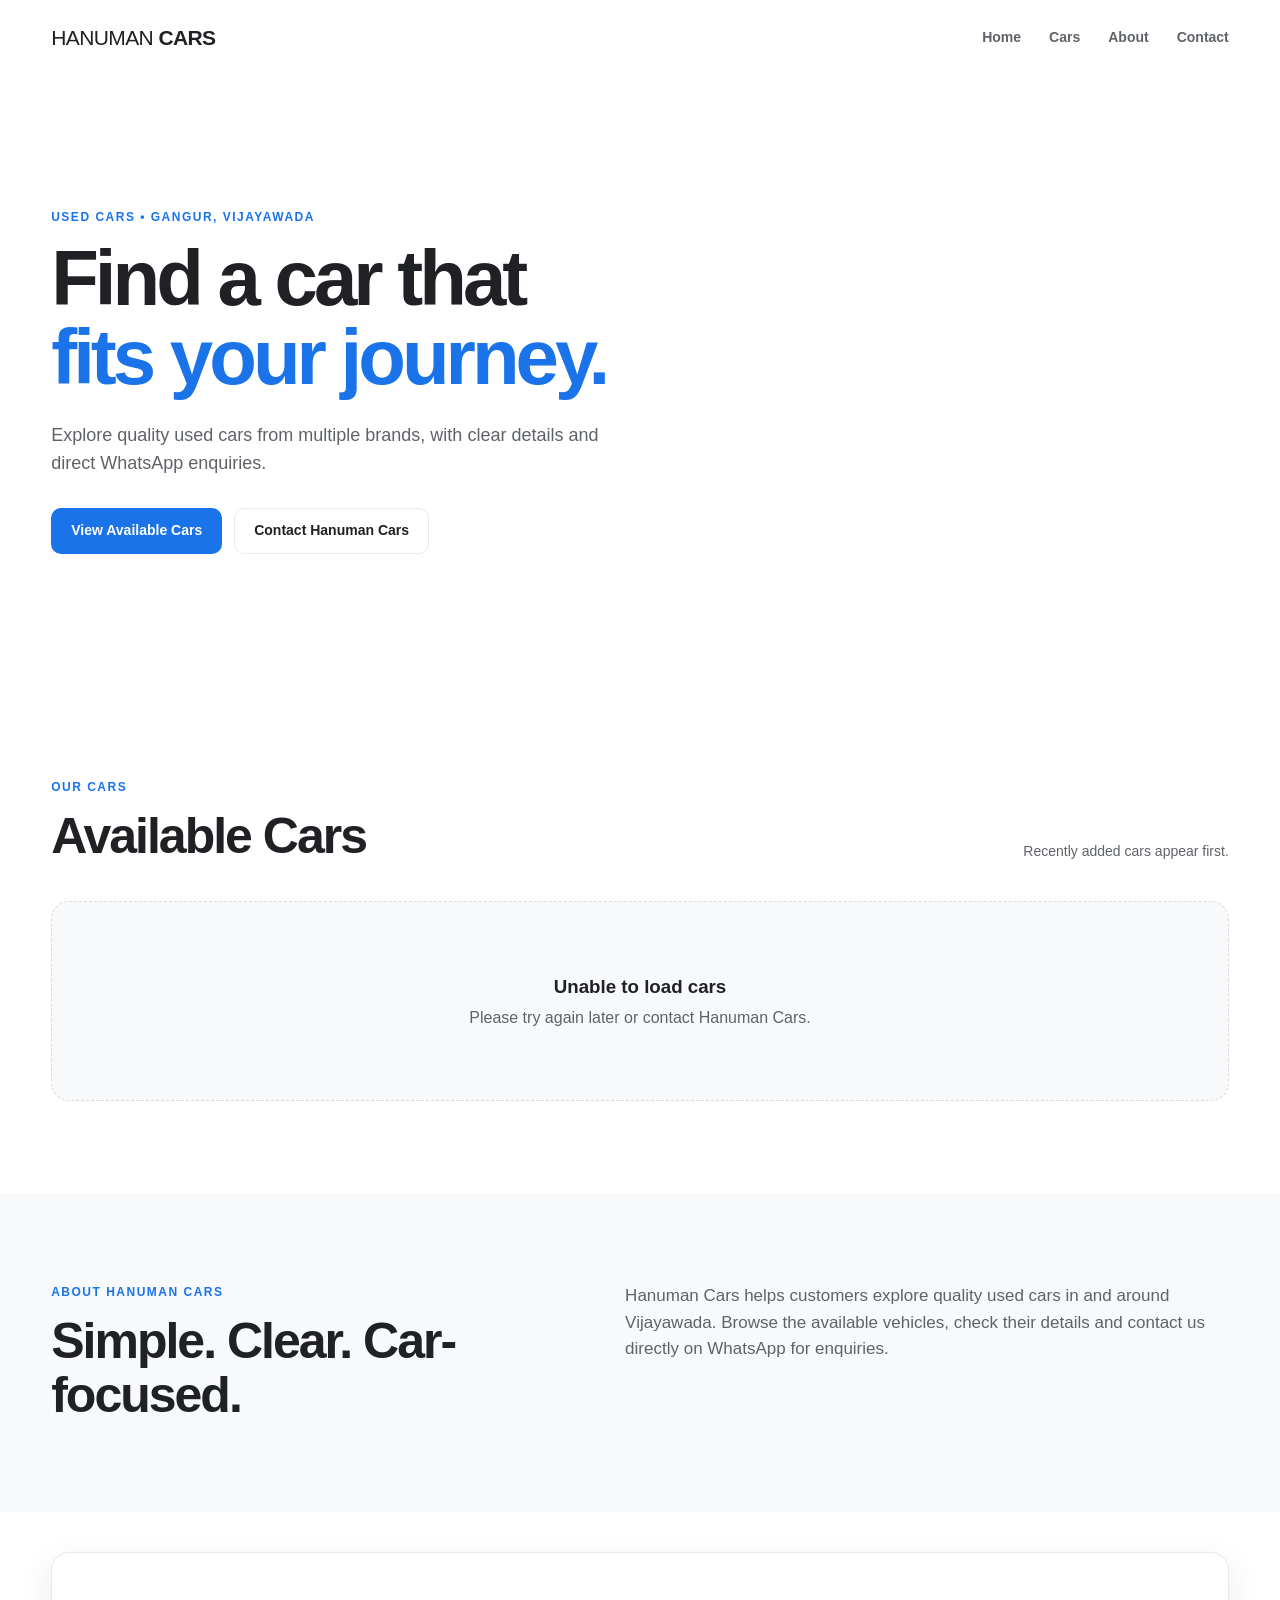
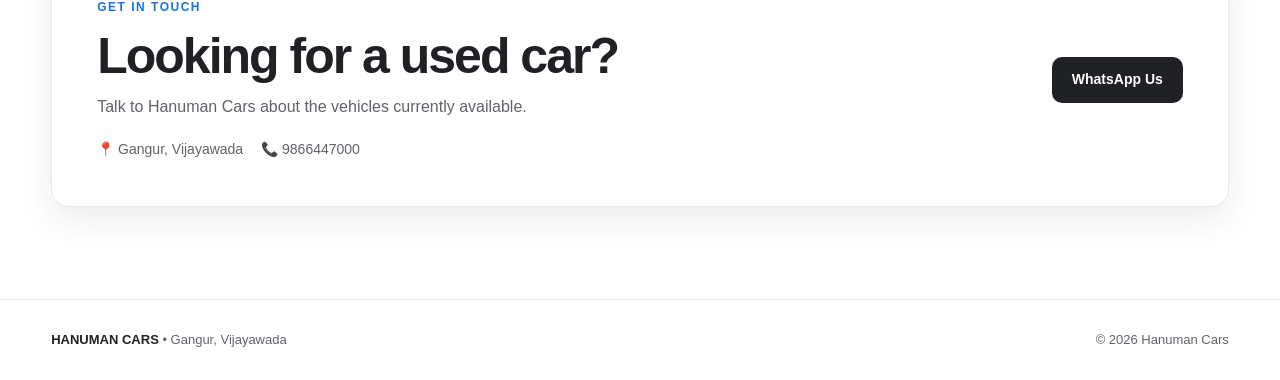
<file: index.html>
<!DOCTYPE html>
<html lang="en">

<head>

    <meta charset="UTF-8">

    <meta
        name="viewport"
        content="width=device-width, initial-scale=1.0"
    >

    <meta
        name="description"
        content="Hanuman Cars - Quality used cars in Gangur, Vijayawada."
    >

    <meta
        name="robots"
        content="index, follow"
    >

    <title>Hanuman Cars | Used Cars in Vijayawada</title>


    <!-- ==========================================
         MAIN WEBSITE CSS
         ========================================== -->

    <link
        rel="stylesheet"
        href="style.css"
    >

</head>


<body>


    <!-- ==========================================
         HEADER
         ========================================== -->

    <header class="site-header">


        <!-- Brand -->

        <a
            class="brand"
            href="index.html"
            aria-label="Hanuman Cars home"
        >

            <span class="brand-main">
                HANUMAN
            </span>

            <span class="brand-sub">
                CARS
            </span>

        </a>


        <!-- Mobile Menu -->

        <button
            class="menu-toggle"
            id="menuToggle"
            aria-label="Open menu"
            aria-expanded="false"
            type="button"
        >
            ☰
        </button>


        <!-- Navigation -->

        <nav
            class="nav"
            id="siteNav"
        >

            <a href="#home">
                Home
            </a>

            <a href="#cars">
                Cars
            </a>

            <a href="#about">
                About
            </a>

            <a href="#contact">
                Contact
            </a>

        </nav>

    </header>



    <!-- ==========================================
         MAIN CONTENT
         ========================================== -->

    <main>


        <!-- ======================================
             HERO SECTION
             ====================================== -->

        <section
            class="hero"
            id="home"
        >

            <div class="hero-overlay"></div>


            <div class="hero-inner container">

                <div class="hero-copy">


                    <p class="eyebrow">
                        USED CARS • GANGUR, VIJAYAWADA
                    </p>


                    <h1>

                        Find a car that

                        <br>

                        <span>
                            fits your journey.
                        </span>

                    </h1>


                    <p class="hero-text">

                        Explore quality used cars from multiple brands,
                        with clear details and direct WhatsApp enquiries.

                    </p>


                    <div class="hero-actions">


                        <a
                            class="btn btn-primary"
                            href="#cars"
                        >
                            View Available Cars
                        </a>


                        <a
                            class="btn btn-ghost"
                            href="#contact"
                        >
                            Contact Hanuman Cars
                        </a>

                    </div>

                </div>

            </div>

        </section>



        <!-- ======================================
             AVAILABLE CARS
             ====================================== -->

        <section
            class="section container"
            id="cars"
        >


            <div class="section-head">


                <div>

                    <p class="eyebrow">
                        OUR CARS
                    </p>


                    <h2>
                        Available Cars
                    </h2>

                </div>


                <p class="section-note">
                    Recently added cars appear first.
                </p>

            </div>


            <!--
                IMPORTANT:

                JavaScript will load the cars
                from the n8n /cars webhook.

                n8n
                  ↓
                Google Sheets
                  ↓
                Customer Website
                  ↓
                This carList
            -->

            <div
                id="carList"
                class="car-grid"
                aria-live="polite"
            >

                <!-- Loading state -->

                <div class="car-loading">

                    <p>
                        Loading available cars...
                    </p>

                </div>

            </div>

        </section>



        <!-- ======================================
             ABOUT SECTION
             ====================================== -->

        <section
            class="about-band"
            id="about"
        >

            <div class="container about-grid">


                <div>

                    <p class="eyebrow">
                        ABOUT HANUMAN CARS
                    </p>


                    <h2>
                        Simple. Clear. Car-focused.
                    </h2>

                </div>


                <p>

                    Hanuman Cars helps customers explore quality used
                    cars in and around Vijayawada. Browse the available
                    vehicles, check their details and contact us directly
                    on WhatsApp for enquiries.

                </p>

            </div>

        </section>



        <!-- ======================================
             CONTACT SECTION
             ====================================== -->

        <section
            class="section container contact"
            id="contact"
        >

            <div class="contact-card">


                <div>


                    <p class="eyebrow">
                        GET IN TOUCH
                    </p>


                    <h2>
                        Looking for a used car?
                    </h2>


                    <p>

                        Talk to Hanuman Cars about the vehicles
                        currently available.

                    </p>


                    <div class="contact-meta">


                        <span>
                            📍 Gangur, Vijayawada
                        </span>


                        <a href="tel:+919866447000">
                            📞 9866447000
                        </a>

                    </div>

                </div>


                <!--
                    JavaScript will automatically
                    add the WhatsApp URL.
                -->

                <a
                    class="btn btn-dark"
                    id="mainWhatsapp"
                    target="_blank"
                    rel="noopener"
                    href="#"
                >
                    WhatsApp Us
                </a>

            </div>

        </section>

    </main>



    <!-- ==========================================
         FOOTER
         ========================================== -->

    <footer class="footer">

        <div class="container footer-inner">


            <div>

                <strong>
                    HANUMAN CARS
                </strong>

                <span>
                    • Gangur, Vijayawada
                </span>

            </div>


            <div>

                ©

                <span id="year"></span>

                Hanuman Cars

            </div>

        </div>

    </footer>



    <!-- ==========================================
         JAVASCRIPT
         ========================================== -->

    <!--
        IMPORTANT:

        Do NOT put the JavaScript code directly
        inside this HTML file.

        Keep the complete JavaScript inside:

        script.js

        Both index.html and car.html
        use the same script.js.
    -->

    <script src="script.js"></script>


</body>

</html>
</file>
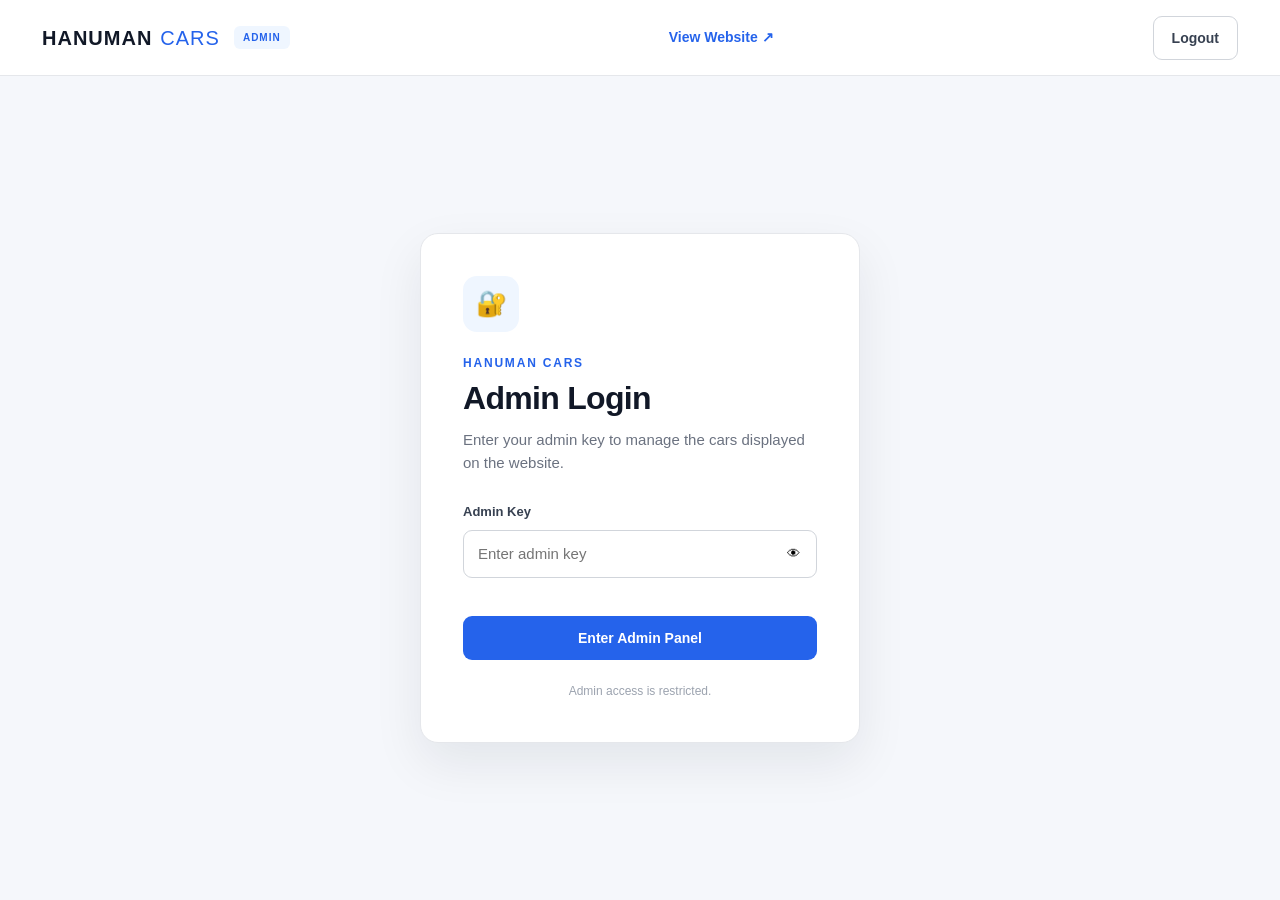
<file: admin.html>
<!DOCTYPE html>
<html lang="en">

<head>
    <meta charset="UTF-8">

    <meta
        name="viewport"
        content="width=device-width, initial-scale=1.0"
    >

    <meta
        name="robots"
        content="noindex, nofollow"
    >

    <title>Hanuman Cars | Admin</title>

    <link
        rel="stylesheet"
        href="admin.css"
    >
</head>

<body>

<header class="admin-header">

    <div class="admin-brand">

        <span class="brand-main">
            HANUMAN
        </span>

        <span class="brand-sub">
            CARS
        </span>

        <span class="admin-label">
            ADMIN
        </span>

    </div>

    <a
        href="index.html"
        class="view-site"
    >
        View Website ↗
    </a>

</header>


<main>

<section
    class="login-section"
    id="loginSection"
>

    <div class="login-card">

        <div class="lock-icon">
            🔐
        </div>

        <p class="eyebrow">
            HANUMAN CARS
        </p>

        <h1>
            Admin Login
        </h1>

        <p class="login-description">
            Enter your admin key to manage
            the cars displayed on the website.
        </p>

        <form id="loginForm">

            <label for="adminKey">
                Admin Key
            </label>

            <div class="key-input">

                <input
                    type="password"
                    id="adminKey"
                    name="adminKey"
                    placeholder="Enter admin key"
                    autocomplete="current-password"
                    required
                >

                <button
                    type="button"
                    id="toggleKey"
                    class="icon-button"
                    aria-label="Show admin key"
                >
                    👁
                </button>

            </div>

            <p
                class="error-message"
                id="loginError"
            ></p>

            <button
                type="submit"
                class="btn btn-primary login-button"
            >
                Enter Admin Panel
            </button>

        </form>

        <p class="security-note">
            Admin access is restricted.
        </p>

    </div>

</section>


<section
    class="dashboard"
    id="dashboard"
    hidden
>

    <div class="container">

        <div class="dashboard-top">

            <div>

                <p class="eyebrow">
                    MANAGEMENT
                </p>

                <h1>
                    Car Dashboard
                </h1>

                <p class="dashboard-description">
                    Add and remove cars shown
                    on the public website.
                </p>

            </div>

            <div class="dashboard-actions">

                <button
                    class="btn btn-primary"
                    id="addCarButton"
                >
                    + Add New Car
                </button>

            </div>

        </div>


        <div class="stats-grid">

            <div class="stat-card">

                <span class="stat-label">
                    Total Cars
                </span>

                <strong
                    class="stat-value"
                    id="totalCars"
                >
                    0
                </strong>

            </div>


            <div class="stat-card">

                <span class="stat-label">
                    Available
                </span>

                <strong
                    class="stat-value"
                    id="availableCars"
                >
                    0
                </strong>

            </div>

        </div>


        <div class="management-card">

            <div class="management-header">

                <div>

                    <h2>
                        Your Cars
                    </h2>

                    <p>
                        Manage the vehicles currently
                        listed on Hanuman Cars.
                    </p>

                </div>

                <div class="search-box">

                    <input
                        type="search"
                        id="carSearch"
                        placeholder="Search cars..."
                        aria-label="Search cars"
                    >

                </div>

            </div>


            <div class="table-wrapper">

                <table>

                    <thead>

                        <tr>

                            <th>
                                Car
                            </th>

                            <th>
                                Year
                            </th>

                            <th>
                                Fuel
                            </th>

                            <th>
                                KM
                            </th>

                            <th>
                                Price
                            </th>

                            <th>
                                Status
                            </th>

                            <th>
                                Actions
                            </th>

                        </tr>

                    </thead>

                    <tbody id="carTableBody">
                    </tbody>

                </table>

            </div>


            <div
                class="table-empty"
                id="tableEmpty"
                hidden
            >

                <div class="empty-icon">
                    🚗
                </div>

                <h3>
                    No cars found
                </h3>

                <p>
                    Add your first car to
                    start building your listings.
                </p>

                <button
                    class="btn btn-primary"
                    id="emptyAddButton"
                >
                    + Add New Car
                </button>

            </div>

        </div>

    </div>

</section>


<!-- ADD CAR MODAL -->

<div
    class="modal"
    id="carModal"
    hidden
>

    <div
        class="modal-overlay"
        id="modalOverlay"
    ></div>

    <div
        class="modal-card"
        role="dialog"
        aria-modal="true"
        aria-labelledby="modalTitle"
    >

        <div class="modal-header">

            <div>

                <p class="eyebrow">
                    CAR LISTING
                </p>

                <h2 id="modalTitle">
                    Add New Car
                </h2>

            </div>

            <button
                type="button"
                class="close-button"
                id="closeModal"
                aria-label="Close"
            >
                ✕
            </button>

        </div>


        <form id="carForm">

            <input
                type="hidden"
                id="carId"
            >


            <div class="form-section">

                <h3>
                    Basic Information
                </h3>

                <div class="form-grid">

                    <div class="form-group">

                        <label for="carBrand">
                            Brand *
                        </label>

                        <input
                            type="text"
                            id="carBrand"
                            placeholder="e.g. Hyundai"
                            required
                        >

                    </div>


                    <div class="form-group">

                        <label for="carModel">
                            Model *
                        </label>

                        <input
                            type="text"
                            id="carModel"
                            placeholder="e.g. Creta"
                            required
                        >

                    </div>


                    <div class="form-group">

                        <label for="carVariant">
                            Variant
                        </label>

                        <input
                            type="text"
                            id="carVariant"
                            placeholder="e.g. SX"
                        >

                    </div>


                    <div class="form-group">

                        <label for="carYear">
                            Manufacturing / Model Year *
                        </label>

                        <input
                            type="number"
                            id="carYear"
                            min="1900"
                            max="2100"
                            placeholder="e.g. 2022"
                            required
                        >

                    </div>

                </div>

            </div>


            <div class="form-section">

                <h3>
                    Vehicle Details
                </h3>

                <div class="form-grid">

                    <div class="form-group">

                        <label for="carFuel">
                            Fuel Type
                        </label>

                        <select id="carFuel">

                            <option value="">
                                Select fuel
                            </option>

                            <option value="Petrol">
                                Petrol
                            </option>

                            <option value="Diesel">
                                Diesel
                            </option>

                            <option value="CNG">
                                CNG
                            </option>

                            <option value="Electric">
                                Electric
                            </option>

                            <option value="Hybrid">
                                Hybrid
                            </option>

                        </select>

                    </div>


                    <div class="form-group">

                        <label for="carTransmission">
                            Transmission
                        </label>

                        <select id="carTransmission">

                            <option value="">
                                Select transmission
                            </option>

                            <option value="Manual">
                                Manual
                            </option>

                            <option value="Automatic">
                                Automatic
                            </option>

                            <option value="AMT">
                                AMT
                            </option>

                            <option value="CVT">
                                CVT
                            </option>

                            <option value="DCT">
                                DCT
                            </option>

                        </select>

                    </div>


                    <div class="form-group">

                        <label for="carKm">
                            Kilometres
                        </label>

                        <input
                            type="text"
                            id="carKm"
                            placeholder="e.g. 32,000 km"
                        >

                    </div>


                    <div class="form-group">

                        <label for="carOwners">
                            Number of Owners
                        </label>

                        <select id="carOwners">

                            <option value="">
                                Select
                            </option>

                            <option value="1">
                                1st Owner
                            </option>

                            <option value="2">
                                2nd Owner
                            </option>

                            <option value="3">
                                3rd Owner
                            </option>

                            <option value="4">
                                4th Owner
                            </option>

                        </select>

                    </div>


                    <div class="form-group">

                        <label for="carRegistration">
                            Registration
                        </label>

                        <input
                            type="text"
                            id="carRegistration"
                            placeholder="e.g. AP"
                        >

                    </div>


                    <div class="form-group">

                        <label for="carInsurance">
                            Insurance
                        </label>

                        <select id="carInsurance">

                            <option value="">
                                Select
                            </option>

                            <option value="Available">
                                Available
                            </option>

                            <option value="Expired">
                                Expired
                            </option>

                            <option value="Not Available">
                                Not Available
                            </option>

                        </select>

                    </div>


                    <div class="form-group">

                        <label for="carLocation">
                            Location
                        </label>

                        <input
                            type="text"
                            id="carLocation"
                            value="Vijayawada"
                        >

                    </div>

                </div>

            </div>


            <div class="form-section">

                <h3>
                    Price
                </h3>

                <div class="price-option">

                    <label class="radio-option">

                        <input
                            type="radio"
                            name="priceType"
                            value="show"
                            id="priceShow"
                            checked
                        >

                        <span>
                            Show Price
                        </span>

                    </label>


                    <label class="radio-option">

                        <input
                            type="radio"
                            name="priceType"
                            value="contact"
                            id="priceContact"
                        >

                        <span>
                            Contact for Price
                        </span>

                    </label>

                </div>


                <div
                    class="form-group"
                    id="priceInputGroup"
                >

                    <label for="carPrice">
                        Price
                    </label>

                    <input
                        type="text"
                        id="carPrice"
                        placeholder="e.g. ₹12.50 Lakh"
                    >

                </div>

            </div>


            <div class="form-section">

                <div class="section-title-row">

                    <div>

                        <h3>
                            Car Photos
                        </h3>

                        <p>
                            Add up to 10 photos.
                        </p>

                    </div>

                    <span
                        class="photo-count"
                        id="photoCount"
                    >
                        0 / 10
                    </span>

                </div>


                <div
                    class="photo-upload"
                    id="photoUpload"
                >

                    <input
                        type="file"
                        id="carPhotos"
                        accept="image/*"
                        multiple
                        hidden
                    >

                    <label
                        for="carPhotos"
                        class="upload-label"
                    >

                        <span class="upload-icon">
                            📷
                        </span>

                        <strong>
                            Add Car Photos
                        </strong>

                        <small>
                            Click to select images
                        </small>

                    </label>

                </div>


                <div
                    class="photo-preview"
                    id="photoPreview"
                ></div>

            </div>


            <div class="form-section">

                <h3>
                    Description
                </h3>

                <div class="form-group">

                    <label for="carDescription">
                        Description
                    </label>

                    <textarea
                        id="carDescription"
                        rows="5"
                        placeholder="Write details about this car..."
                    ></textarea>

                </div>

            </div>


            <div
                class="form-message"
                id="formMessage"
            ></div>


            <div class="modal-actions">

                <button
                    type="button"
                    class="btn btn-secondary"
                    id="cancelCar"
                >
                    Cancel
                </button>

                <button
                    type="submit"
                    class="btn btn-primary"
                    id="saveCar"
                >
                    Save Car
                </button>

            </div>

        </form>

    </div>

</div>


</main>

<script src="admin.js"></script>

</body>
</html>
</file>
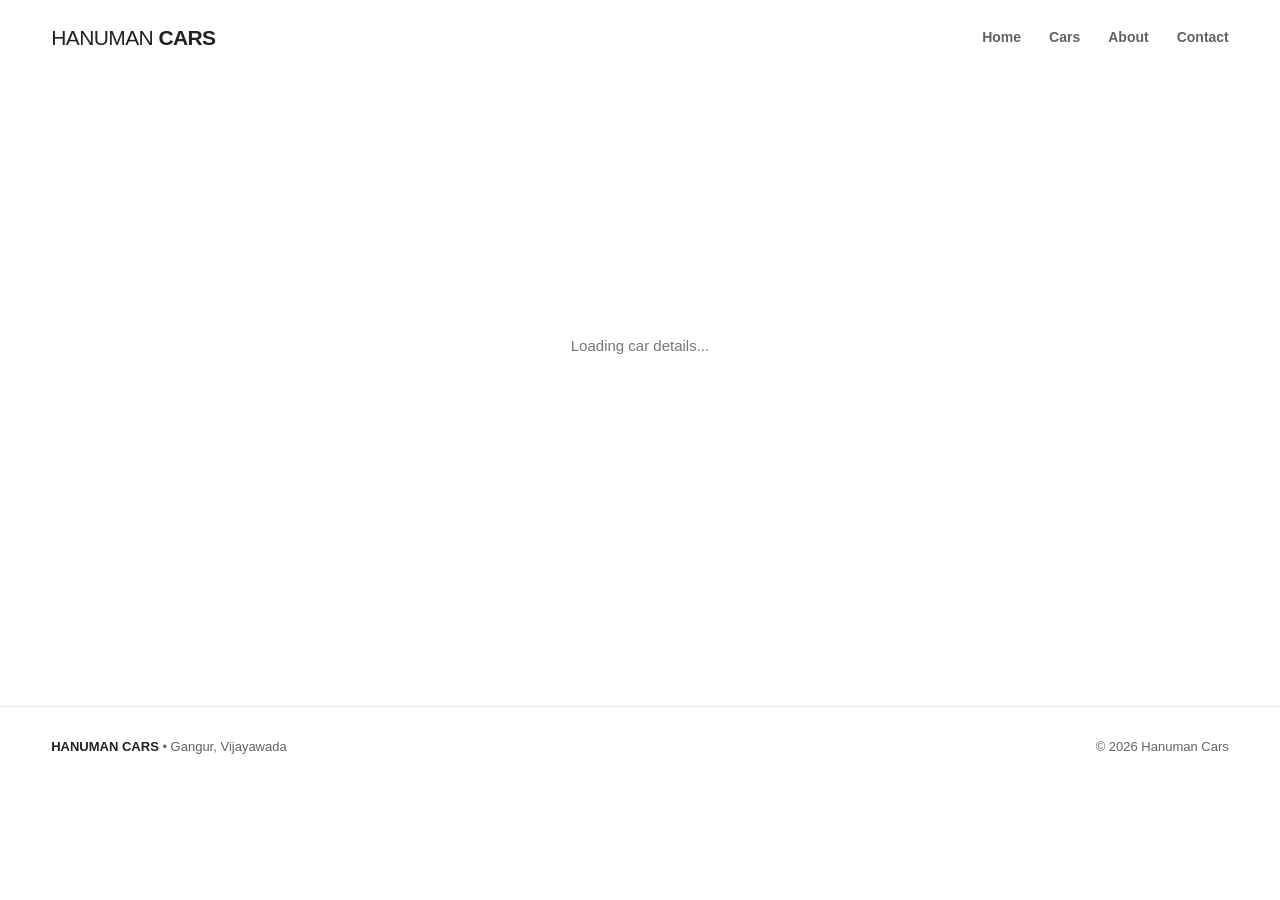
<file: car.html>
<!DOCTYPE html>
<html lang="en">

<head>

    <meta charset="UTF-8">

    <meta
        name="viewport"
        content="width=device-width, initial-scale=1.0"
    >

    <meta
        name="description"
        content="View used car details at Hanuman Cars, Gangur, Vijayawada."
    >

    <meta
        name="robots"
        content="index, follow"
    >

    <title>Car Details | Hanuman Cars</title>


    <!-- ==========================================
         MAIN WEBSITE CSS
         ========================================== -->

    <link
        rel="stylesheet"
        href="style.css"
    >


    <!-- ==========================================
         CAR DETAILS CSS
         ========================================== -->

    <link
        rel="stylesheet"
        href="car.css"
    >

</head>


<body>


    <!-- ==========================================
         HEADER
         ========================================== -->

    <header class="site-header">

        <a
            class="brand"
            href="index.html"
            aria-label="Hanuman Cars home"
        >

            <span class="brand-main">
                HANUMAN
            </span>

            <span class="brand-sub">
                CARS
            </span>

        </a>


        <!-- Mobile Menu Button -->

        <button
            class="menu-toggle"
            id="menuToggle"
            aria-label="Open menu"
            aria-expanded="false"
            type="button"
        >
            ☰
        </button>


        <!-- Navigation -->

        <nav
            class="nav"
            id="siteNav"
        >

            <a href="index.html#home">
                Home
            </a>

            <a href="index.html#cars">
                Cars
            </a>

            <a href="index.html#about">
                About
            </a>

            <a href="index.html#contact">
                Contact
            </a>

        </nav>

    </header>



    <!-- ==========================================
         MAIN CAR DETAILS
         ========================================== -->

    <main>

        <section
            class="section container car-details-section"
        >

            <!--
                JavaScript will load the selected
                car from n8n / Google Sheets.

                Example:

                car.html?id=hyundai-creta-sx
            -->

            <div
                id="carDetails"
                aria-live="polite"
            >

                <!-- Loading State -->

                <div class="car-loading">

                    <p>
                        Loading car details...
                    </p>

                </div>

            </div>

        </section>

    </main>



    <!-- ==========================================
         FOOTER
         ========================================== -->

    <footer class="footer">

        <div class="container footer-inner">


            <!-- Business -->

            <div>

                <strong>
                    HANUMAN CARS
                </strong>

                <span>
                    • Gangur, Vijayawada
                </span>

            </div>


            <!-- Copyright -->

            <div>

                ©
                <span id="year"></span>
                Hanuman Cars

            </div>

        </div>

    </footer>



    <!-- ==========================================
         JAVASCRIPT
         ========================================== -->

    <script src="script.js"></script>


</body>

</html>
</file>
<file: style.css>
/* =========================================================
   HANUMAN CARS
   Complete Website CSS
   ========================================================= */


/* =========================================================
   1. GLOBAL VARIABLES
   ========================================================= */

:root {

    --text: #202124;
    --muted: #5f6368;

    --line: #e8eaed;

    --soft: #f8f9fa;

    --blue: #1a73e8;
    --blue-dark: #1557b0;

    --white: #ffffff;

    --shadow:
        0 12px 35px rgba(32, 33, 36, 0.09);

    --radius: 18px;

}


/* =========================================================
   2. RESET
   ========================================================= */

* {
    box-sizing: border-box;
    margin: 0;
    padding: 0;
}


html {
    scroll-behavior: smooth;
}


body {

    font-family:
        Arial,
        Helvetica,
        sans-serif;

    color: var(--text);

    background: var(--white);

    line-height: 1.55;

}


img {
    max-width: 100%;
}


button,
input,
textarea,
select {
    font: inherit;
}


a {
    color: inherit;
}


/* =========================================================
   3. COMMON CONTAINER
   ========================================================= */

.container {

    width: min(1180px, 92%);

    margin-left: auto;
    margin-right: auto;

}


/* =========================================================
   4. HEADER
   ========================================================= */

.site-header {

    width: min(1180px, 92%);

    min-height: 76px;

    margin-left: auto;
    margin-right: auto;

    display: flex;

    align-items: center;

    justify-content: space-between;

    gap: 24px;

    position: relative;

    z-index: 20;

    background:
        rgba(255, 255, 255, 0.94);

}


/* ---------- Logo ---------- */

.brand {

    text-decoration: none;

    font-size: 21px;

    font-weight: 800;

    letter-spacing: -0.6px;

    white-space: nowrap;

}


.brand-main {

    font-weight: 400;

}


.brand-sub {

    font-weight: 800;

}


/* ---------- Navigation ---------- */

.nav {

    display: flex;

    gap: 28px;

}


.nav a {

    color: var(--muted);

    text-decoration: none;

    font-size: 14px;

    font-weight: 600;

    transition:
        color 0.2s ease;

}


.nav a:hover {

    color: var(--blue);

}


/* ---------- Mobile Menu Button ---------- */

.menu-toggle {

    display: none;

    border: none;

    background: transparent;

    font-size: 25px;

    cursor: pointer;

    color: var(--text);

}


/* =========================================================
   5. HERO SECTION
   ========================================================= */

.hero {

    min-height: 610px;

    position: relative;

    overflow: hidden;

    border-radius:
        0 0 26px 26px;

    background:

        url(
            "https://images.unsplash.com/photo-1492144534655-ae79c964c9d7?auto=format&fit=crop&w=1800&q=85"
        )

        center / cover no-repeat;

}


/* ---------- Hero Overlay ---------- */

.hero-overlay {

    position: absolute;

    inset: 0;

    background:

        linear-gradient(
            90deg,
            rgba(255,255,255,0.98) 0%,
            rgba(255,255,255,0.91) 44%,
            rgba(255,255,255,0.18) 100%
        );

}


/* ---------- Hero Inner ---------- */

.hero-inner {

    min-height: 610px;

    position: relative;

    display: flex;

    align-items: center;

}


/* ---------- Hero Text ---------- */

.hero-copy {

    max-width: 680px;

    padding:
        70px 0;

}


.eyebrow {

    color: var(--blue);

    font-size: 12px;

    font-weight: 800;

    letter-spacing: 1.5px;

    margin-bottom: 12px;

}


.hero h1 {

    font-size:
        clamp(46px, 7vw, 78px);

    line-height: 1.02;

    letter-spacing: -4px;

    margin-bottom: 24px;

}


.hero h1 span {

    color: var(--blue);

}


.hero-text {

    max-width: 570px;

    color: var(--muted);

    font-size: 18px;

    margin-bottom: 30px;

}


/* ---------- Hero Buttons ---------- */

.hero-actions {

    display: flex;

    flex-wrap: wrap;

    gap: 12px;

}


/* =========================================================
   6. BUTTONS
   ========================================================= */

.btn {

    display: inline-flex;

    justify-content: center;

    align-items: center;

    min-height: 46px;

    padding:
        0 19px;

    border-radius: 10px;

    text-decoration: none;

    font-size: 14px;

    font-weight: 700;

    border:
        1px solid transparent;

    cursor: pointer;

    transition:

        transform 0.2s ease,

        box-shadow 0.2s ease,

        background 0.2s ease;

}


.btn:hover {

    transform:
        translateY(-2px);

    box-shadow:

        0 8px 24px
        rgba(32, 33, 36, 0.12);

}


.btn-primary {

    background:
        var(--blue);

    color:
        var(--white);

}


.btn-primary:hover {

    background:
        var(--blue-dark);

}


.btn-ghost {

    background:
        rgba(255,255,255,0.8);

    border-color:
        var(--line);

}


.btn-dark {

    background:
        var(--text);

    color:
        var(--white);

}


/* =========================================================
   7. GENERAL SECTIONS
   ========================================================= */

.section {

    padding:
        92px 0;

}


.section-head {

    display: flex;

    justify-content: space-between;

    align-items: flex-end;

    gap: 30px;

    margin-bottom: 38px;

}


.section-head h2,
.about-grid h2,
.contact-card h2 {

    font-size:
        clamp(34px, 5vw, 50px);

    line-height: 1.08;

    letter-spacing: -2px;

}


.section-note {

    color:
        var(--muted);

    font-size: 14px;

}


/* =========================================================
   8. CAR GRID
   ========================================================= */

.car-grid {

    display: grid;

    grid-template-columns:
        repeat(3, 1fr);

    gap: 24px;

}


/* =========================================================
   9. CAR CARD
   ========================================================= */

.car-card {

    overflow: hidden;

    border:
        1px solid var(--line);

    border-radius:
        var(--radius);

    background:
        var(--white);

    box-shadow:
        0 2px 8px
        rgba(60,64,67,0.04);

    transition:

        transform 0.25s ease,

        box-shadow 0.25s ease;

}


.car-card:hover {

    transform:
        translateY(-5px);

    box-shadow:
        var(--shadow);

}


/* =========================================================
   10. CAR IMAGE
   ========================================================= */

.car-image {

    position: relative;

    aspect-ratio:
        16 / 10;

    background:
        #f1f3f4;

    overflow: hidden;

}


.car-image img {

    width: 100%;

    height: 100%;

    object-fit: cover;

    display: block;

    transition:
        transform 0.35s ease;

}


.car-card:hover
.car-image img {

    transform:
        scale(1.03);

}


/* =========================================================
   11. RECENTLY ADDED BADGE
   ========================================================= */

.badge {

    position: absolute;

    top: 13px;

    left: 13px;

    padding:
        6px 9px;

    border-radius:
        999px;

    background:
        rgba(255,255,255,0.94);

    font-size: 11px;

    font-weight: 800;

}


/* =========================================================
   12. CAR INFORMATION
   ========================================================= */

.car-info {

    padding:
        20px;

}


.car-brand {

    color:
        var(--muted);

    font-size:
        13px;

    margin-bottom:
        2px;

}


.car-title {

    font-size:
        24px;

    line-height:
        1.15;

    margin-bottom:
        15px;

}


/* =========================================================
   13. CAR SPECIFICATIONS
   ========================================================= */

.car-specs {

    display: flex;

    flex-wrap: wrap;

    gap: 7px;

    margin-bottom:
        19px;

}


.car-specs span {

    padding:
        5px 8px;

    background:
        var(--soft);

    border-radius:
        6px;

    color:
        var(--muted);

    font-size:
        11px;

}


/* =========================================================
   14. CAR PRICE + VIEW BUTTON
   ========================================================= */

.car-bottom {

    border-top:
        1px solid var(--line);

    padding-top:
        15px;

    display: flex;

    justify-content:
        space-between;

    align-items:
        center;

    gap: 12px;

}


.price {

    font-size:
        16px;

    font-weight:
        800;

}


.view-btn {

    color:
        var(--blue);

    text-decoration:
        none;

    font-size:
        13px;

    font-weight:
        800;

}


.view-btn:hover {

    text-decoration:
        underline;

}


/* =========================================================
   15. EMPTY CAR STATE
   ========================================================= */

.empty-state {

    grid-column:
        1 / -1;

    padding:
        70px 20px;

    border:
        1px dashed #dadce0;

    border-radius:
        var(--radius);

    background:
        var(--soft);

    text-align:
        center;

}


.empty-state p {

    color:
        var(--muted);

    margin-top:
        5px;

}


/* =========================================================
   16. ABOUT SECTION
   ========================================================= */

.about-band {

    background:
        var(--soft);

    padding:
        90px 0;

}


.about-grid {

    display: grid;

    grid-template-columns:
        0.9fr 1.1fr;

    gap:
        80px;

    align-items:
        start;

}


.about-grid > p {

    color:
        var(--muted);

    font-size:
        17px;

    max-width:
        650px;

}


/* =========================================================
   17. CONTACT SECTION
   ========================================================= */

.contact {

    padding-top:
        40px;

}


.contact-card {

    display: flex;

    justify-content:
        space-between;

    align-items:
        center;

    gap:
        40px;

    padding:
        45px;

    border:
        1px solid var(--line);

    border-radius:
        var(--radius);

    background:
        var(--white);

    box-shadow:
        var(--shadow);

}


.contact-card p:not(.eyebrow) {

    color:
        var(--muted);

    margin-top:
        12px;

}


.contact-meta {

    display: flex;

    flex-wrap: wrap;

    gap:
        18px;

    margin-top:
        20px;

    color:
        var(--muted);

    font-size:
        14px;

}


.contact-meta a {

    text-decoration:
        none;

}


.contact-meta a:hover {

    color:
        var(--blue);

}


/* =========================================================
   18. CAR DETAILS PAGE
   ========================================================= */

.details-page {

    padding:
        55px 0 100px;

    min-height:
        70vh;

}


/* ---------- Back Link ---------- */

.back-link {

    display:
        inline-block;

    margin-bottom:
        28px;

    color:
        var(--muted);

    text-decoration:
        none;

    font-size:
        14px;

}


.back-link:hover {

    color:
        var(--blue);

}


/* ---------- Details Layout ---------- */

.details-layout {

    display:
        grid;

    grid-template-columns:
        1.15fr 0.85fr;

    gap:
        55px;

    align-items:
        start;

}


/* =========================================================
   19. CAR IMAGE GALLERY
   ========================================================= */

.gallery-main {

    border-radius:
        var(--radius);

    overflow:
        hidden;

    background:
        var(--soft);

    aspect-ratio:
        16 / 10;

}


.gallery-main img {

    width:
        100%;

    height:
        100%;

    display:
        block;

    object-fit:
        cover;

}


/* ---------- Gallery Thumbnails ---------- */

.gallery-thumbs {

    display:
        grid;

    grid-template-columns:
        repeat(5, 1fr);

    gap:
        8px;

    margin-top:
        10px;

}


.thumb {

    border:
        2px solid transparent;

    padding:
        0;

    border-radius:
        8px;

    overflow:
        hidden;

    background:
        var(--soft);

    cursor:
        pointer;

    aspect-ratio:
        1.4;

}


.thumb.active {

    border-color:
        var(--blue);

}


.thumb img {

    width:
        100%;

    height:
        100%;

    object-fit:
        cover;

    display:
        block;

}


/* =========================================================
   20. DETAILS INFORMATION
   ========================================================= */

.details-info .car-brand {

    font-size:
        14px;

}


.details-info h1 {

    font-size:
        clamp(42px, 6vw, 65px);

    line-height:
        1;

    letter-spacing:
        -3px;

    margin:
        5px 0 22px;

}


.details-price {

    font-size:
        23px;

    margin-bottom:
        27px;

}


/* =========================================================
   21. SPECIFICATION TABLE
   ========================================================= */

.spec-table {

    display:
        grid;

    grid-template-columns:
        1fr 1fr;

    border-top:
        1px solid var(--line);

    border-left:
        1px solid var(--line);

    margin-bottom:
        28px;

}


.spec-item {

    padding:
        13px 15px;

    border-right:
        1px solid var(--line);

    border-bottom:
        1px solid var(--line);

}


.spec-item span {

    display:
        block;

    color:
        var(--muted);

    font-size:
        11px;

    margin-bottom:
        2px;

}


.spec-item strong {

    font-size:
        14px;

}


/* =========================================================
   22. DESCRIPTION
   ========================================================= */

.details-description {

    color:
        var(--muted);

    margin-bottom:
        25px;

}


/* =========================================================
   23. DETAILS ACTIONS
   ========================================================= */

.details-actions {

    display:
        grid;

    gap:
        10px;

}


/* =========================================================
   24. SHARE BUTTON
   ========================================================= */

.share-btn {

    width:
        100%;

    min-height:
        46px;

    border:
        1px solid var(--line);

    border-radius:
        10px;

    background:
        var(--white);

    cursor:
        pointer;

    font-weight:
        700;

    transition:

        background 0.2s ease,

        transform 0.2s ease;

}


.share-btn:hover {

    background:
        var(--soft);

    transform:
        translateY(-1px);

}


/* =========================================================
   25. NOT FOUND PAGE
   ========================================================= */

.not-found {

    padding:
        100px 20px;

    text-align:
        center;

}


.not-found p {

    color:
        var(--muted);

    margin:
        8px 0 20px;

}


/* =========================================================
   26. FOOTER
   ========================================================= */

.footer {

    border-top:
        1px solid var(--line);

    padding:
        30px 0;

    color:
        var(--muted);

    font-size:
        13px;

}


.footer-inner {

    display:
        flex;

    justify-content:
        space-between;

    gap:
        20px;

}


.footer strong {

    color:
        var(--text);

}


/* =========================================================
   27. TABLET RESPONSIVE
   ========================================================= */

@media (max-width: 900px) {


    /* Cars */

    .car-grid {

        grid-template-columns:
            repeat(2, 1fr);

    }


    /* Details */

    .details-layout {

        grid-template-columns:
            1fr;

    }


    /* About */

    .about-grid {

        grid-template-columns:
            1fr;

        gap:
            25px;

    }


    .details-info {

        max-width:
            700px;

    }

}


/* =========================================================
   28. MOBILE RESPONSIVE
   ========================================================= */

@media (max-width: 700px) {


    /* ---------- Header ---------- */

    .site-header {

        min-height:
            68px;

    }


    .menu-toggle {

        display:
            block;

    }


    .nav {

        display:
            none;

        position:
            absolute;

        top:
            68px;

        left:
            0;

        right:
            0;

        padding:
            12px;

        flex-direction:
            column;

        gap:
            0;

        background:
            white;

        border:
            1px solid var(--line);

        border-radius:
            12px;

        box-shadow:
            var(--shadow);

    }


    .nav.open {

        display:
            flex;

    }


    .nav a {

        padding:
            12px;

    }


    /* ---------- Hero ---------- */

    .hero,
    .hero-inner {

        min-height:
            560px;

    }


    .hero-overlay {

        background:
            rgba(255,255,255,0.90);

    }


    .hero h1 {

        letter-spacing:
            -2.5px;

    }


    /* ---------- Sections ---------- */

    .section {

        padding:
            70px 0;

    }


    .section-head {

        display:
            block;

    }


    .section-note {

        margin-top:
            10px;

    }


    /* ---------- Cars ---------- */

    .car-grid {

        grid-template-columns:
            1fr;

    }


    /* ---------- Contact ---------- */

    .contact-card {

        display:
            block;

        padding:
            30px;

    }


    .contact-card .btn {

        margin-top:
            25px;

        width:
            100%;

    }


    /* ---------- Footer ---------- */

    .footer-inner {

        flex-direction:
            column;

    }

}


/* =========================================================
   29. SMALL MOBILE
   ========================================================= */

@media (max-width: 480px) {


    /* Hero */

    .hero-copy {

        padding:
            50px 0;

    }


    .hero h1 {

        font-size:
            45px;

    }


    .hero-text {

        font-size:
            16px;

    }


    .hero-actions .btn {

        width:
            100%;

    }


    /* Details */

    .details-page {

        padding-top:
            40px;

    }


    .details-info h1 {

        font-size:
            42px;

    }


    .gallery-thumbs {

        grid-template-columns:
            repeat(5, 1fr);

    }


    .spec-table {

        grid-template-columns:
            1fr 1fr;

    }

}
</file>
<file: admin.css>
/* =========================================================
   HANUMAN CARS
   ADMIN DASHBOARD CSS
   ========================================================= */

* {
    box-sizing: border-box;
}

html {
    scroll-behavior: smooth;
}

body {
    margin: 0;
    font-family:
        Inter,
        -apple-system,
        BlinkMacSystemFont,
        "Segoe UI",
        Roboto,
        Arial,
        sans-serif;

    background: #f5f7fb;
    color: #111827;
    line-height: 1.5;
}

/* =========================================================
   HEADER
   ========================================================= */

.admin-header {
    height: 76px;
    padding: 0 42px;

    display: flex;
    align-items: center;
    justify-content: space-between;

    background: #ffffff;
    border-bottom: 1px solid #e5e7eb;

    position: sticky;
    top: 0;
    z-index: 100;
}

.admin-brand {
    display: flex;
    align-items: center;
    gap: 8px;
}

.brand-main {
    font-size: 20px;
    font-weight: 800;
    letter-spacing: 1px;
    color: #111827;
}

.brand-sub {
    font-size: 20px;
    font-weight: 500;
    letter-spacing: 1px;
    color: #2563eb;
}

.admin-label {
    margin-left: 6px;
    padding: 4px 9px;

    font-size: 10px;
    font-weight: 800;
    letter-spacing: 1px;

    color: #2563eb;
    background: #eff6ff;

    border-radius: 6px;
}

.view-site {
    color: #2563eb;
    text-decoration: none;
    font-size: 14px;
    font-weight: 600;
}

.view-site:hover {
    text-decoration: underline;
}

/* =========================================================
   LOGIN
   ========================================================= */

.login-section {
    min-height: calc(100vh - 76px);

    display: flex;
    align-items: center;
    justify-content: center;

    padding: 40px 20px;
}

.login-card {
    width: 100%;
    max-width: 440px;

    background: #ffffff;

    border: 1px solid #e5e7eb;
    border-radius: 18px;

    padding: 42px;

    box-shadow:
        0 20px 50px rgba(15, 23, 42, 0.08);
}

.lock-icon {
    width: 56px;
    height: 56px;

    display: flex;
    align-items: center;
    justify-content: center;

    background: #eff6ff;
    border-radius: 14px;

    font-size: 25px;

    margin-bottom: 22px;
}

.eyebrow {
    margin: 0 0 7px;

    color: #2563eb;

    font-size: 12px;
    font-weight: 800;

    letter-spacing: 1.8px;
    text-transform: uppercase;
}

.login-card h1,
.dashboard-top h1 {
    margin: 0;

    color: #111827;

    font-size: 32px;
    line-height: 1.2;
    letter-spacing: -0.7px;
}

.login-description {
    margin: 12px 0 28px;

    color: #6b7280;
    font-size: 15px;
}

.login-card form > label {
    display: block;

    margin-bottom: 8px;

    color: #374151;

    font-size: 13px;
    font-weight: 700;
}

.key-input {
    position: relative;
}

.key-input input {
    width: 100%;
    height: 48px;

    padding: 0 50px 0 14px;

    border: 1px solid #d1d5db;
    border-radius: 9px;

    background: #ffffff;

    font-size: 15px;
    color: #111827;

    outline: none;
}

.key-input input:focus {
    border-color: #2563eb;

    box-shadow:
        0 0 0 3px rgba(37, 99, 235, 0.1);
}

.icon-button {
    position: absolute;
    right: 7px;
    top: 7px;

    width: 34px;
    height: 34px;

    border: 0;
    background: transparent;

    cursor: pointer;

    border-radius: 7px;
}

.icon-button:hover {
    background: #f3f4f6;
}

.error-message {
    min-height: 20px;

    margin: 8px 0 8px;

    color: #d93025;

    font-size: 13px;
}

/* =========================================================
   BUTTONS
   ========================================================= */

.btn {
    border: 0;
    border-radius: 9px;

    min-height: 44px;

    padding: 0 18px;

    display: inline-flex;
    align-items: center;
    justify-content: center;

    font-size: 14px;
    font-weight: 700;

    cursor: pointer;

    transition:
        transform 0.15s ease,
        box-shadow 0.15s ease,
        background 0.15s ease;
}

.btn:disabled {
    opacity: 0.6;
    cursor: not-allowed;
}

.btn-primary {
    color: #ffffff;
    background: #2563eb;
}

.btn-primary:hover:not(:disabled) {
    background: #1d4ed8;

    box-shadow:
        0 6px 16px rgba(37, 99, 235, 0.22);
}

.btn-secondary {
    color: #374151;
    background: #ffffff;

    border: 1px solid #d1d5db;
}

.btn-secondary:hover {
    background: #f9fafb;
}

.login-button {
    width: 100%;
    margin-top: 2px;
}

.security-note {
    margin: 22px 0 0;

    text-align: center;

    color: #9ca3af;
    font-size: 12px;
}

/* =========================================================
   DASHBOARD
   ========================================================= */

.dashboard {
    padding: 48px 24px 70px;
}

.container {
    width: 100%;
    max-width: 1200px;

    margin: 0 auto;
}

.dashboard-top {
    display: flex;
    align-items: flex-end;
    justify-content: space-between;

    gap: 30px;

    margin-bottom: 32px;
}

.dashboard-description {
    margin: 10px 0 0;

    color: #6b7280;
    font-size: 15px;
}

/* =========================================================
   STATS
   ========================================================= */

.stats-grid {
    display: grid;

    grid-template-columns:
        repeat(2, minmax(0, 1fr));

    gap: 18px;

    margin-bottom: 24px;
}

.stat-card {
    background: #ffffff;

    border: 1px solid #e5e7eb;
    border-radius: 14px;

    padding: 22px 24px;

    box-shadow:
        0 5px 18px rgba(15, 23, 42, 0.04);
}

.stat-label {
    display: block;

    margin-bottom: 7px;

    color: #6b7280;

    font-size: 13px;
    font-weight: 600;
}

.stat-value {
    display: block;

    color: #111827;

    font-size: 30px;
    line-height: 1;

    font-weight: 800;
}

/* =========================================================
   MANAGEMENT CARD
   ========================================================= */

.management-card {
    background: #ffffff;

    border: 1px solid #e5e7eb;
    border-radius: 16px;

    overflow: hidden;

    box-shadow:
        0 5px 18px rgba(15, 23, 42, 0.04);
}

.management-header {
    min-height: 92px;

    padding: 22px 24px;

    display: flex;
    align-items: center;
    justify-content: space-between;

    gap: 20px;

    border-bottom: 1px solid #e5e7eb;
}

.management-header h2 {
    margin: 0;

    font-size: 20px;
    color: #111827;
}

.management-header p {
    margin: 5px 0 0;

    color: #6b7280;

    font-size: 13px;
}

.search-box input {
    width: 230px;
    height: 42px;

    padding: 0 13px;

    border: 1px solid #d1d5db;
    border-radius: 8px;

    outline: none;

    font-size: 14px;
}

.search-box input:focus {
    border-color: #2563eb;

    box-shadow:
        0 0 0 3px rgba(37, 99, 235, 0.08);
}

/* =========================================================
   TABLE
   ========================================================= */

.table-wrapper {
    width: 100%;
    overflow-x: auto;
}

table {
    width: 100%;

    border-collapse: collapse;

    min-width: 850px;
}

thead {
    background: #f9fafb;
}

th {
    padding: 13px 18px;

    text-align: left;

    color: #6b7280;

    font-size: 11px;
    font-weight: 800;

    text-transform: uppercase;
    letter-spacing: 0.6px;

    white-space: nowrap;
}

td {
    padding: 16px 18px;

    border-top: 1px solid #f0f1f3;

    color: #374151;

    font-size: 14px;

    vertical-align: middle;
}

tbody tr:hover {
    background: #fafafa;
}

/* =========================================================
   CAR TABLE INFO
   ========================================================= */

.car-table-info {
    display: flex;
    align-items: center;

    gap: 13px;

    min-width: 220px;
}

.car-table-image {
    width: 64px;
    height: 48px;

    object-fit: cover;

    border-radius: 8px;

    background: #f3f4f6;

    border: 1px solid #e5e7eb;
}

.car-table-name {
    color: #111827;

    font-size: 14px;
    font-weight: 750;
}

.car-table-brand {
    margin-top: 2px;

    color: #9ca3af;

    font-size: 12px;
}

/* =========================================================
   STATUS
   ========================================================= */

.status {
    display: inline-flex;

    align-items: center;

    padding: 5px 9px;

    border-radius: 999px;

    font-size: 11px;
    font-weight: 700;
}

.status-available {
    color: #15803d;
    background: #f0fdf4;
}

/* =========================================================
   TABLE ACTIONS
   ========================================================= */

.table-actions {
    display: flex;
    align-items: center;
    gap: 7px;
}

.table-action {
    width: 36px;
    height: 36px;

    display: inline-flex;
    align-items: center;
    justify-content: center;

    border-radius: 8px;

    cursor: pointer;

    border: 1px solid #e5e7eb;

    background: #ffffff;
}

.table-action.delete {
    color: #dc2626;
}

.table-action.delete:hover {
    background: #fef2f2;
    border-color: #fecaca;
}

/* =========================================================
   EMPTY TABLE
   ========================================================= */

.table-empty {
    padding: 70px 20px;

    text-align: center;
}

.empty-icon {
    font-size: 40px;

    margin-bottom: 12px;
}

.table-empty h3 {
    margin: 0;

    color: #111827;

    font-size: 18px;
}

.table-empty p {
    margin: 7px 0 20px;

    color: #6b7280;

    font-size: 14px;
}

/* =========================================================
   MODAL
   ========================================================= */

.modal {
    position: fixed;
    inset: 0;

    z-index: 1000;

    display: flex;
    align-items: center;
    justify-content: center;

    padding: 20px;
}

.modal[hidden] {
    display: none;
}

.modal-overlay {
    position: absolute;
    inset: 0;

    background: rgba(15, 23, 42, 0.55);

    backdrop-filter: blur(3px);
}

.modal-card {
    position: relative;

    width: 100%;
    max-width: 1060px;

    max-height: calc(100vh - 40px);

    overflow-y: auto;

    background: #ffffff;

    border-radius: 20px;

    box-shadow:
        0 25px 80px rgba(0, 0, 0, 0.2);
}

.modal-header {
    position: sticky;
    top: 0;

    z-index: 5;

    display: flex;
    align-items: center;
    justify-content: space-between;

    padding: 28px 34px;

    background: #ffffff;

    border-bottom: 1px solid #e5e7eb;
}

.modal-header h2 {
    margin: 0;

    color: #111827;

    font-size: 30px;
    letter-spacing: -0.5px;
}

.close-button {
    width: 48px;
    height: 48px;

    display: flex;
    align-items: center;
    justify-content: center;

    border: 1px solid #e5e7eb;

    background: #ffffff;

    border-radius: 10px;

    font-size: 22px;

    cursor: pointer;
}

.close-button:hover {
    background: #f9fafb;
}

/* =========================================================
   FORM
   ========================================================= */

#carForm {
    padding: 0 34px 34px;
}

.form-section {
    padding: 28px 0;

    border-bottom: 1px solid #e5e7eb;
}

.form-section h3 {
    margin: 0 0 18px;

    color: #111827;

    font-size: 18px;
}

.form-grid {
    display: grid;

    grid-template-columns:
        repeat(2, minmax(0, 1fr));

    gap: 18px 20px;
}

.form-group {
    display: flex;
    flex-direction: column;
}

.form-group label {
    margin-bottom: 7px;

    color: #374151;

    font-size: 13px;
    font-weight: 700;
}

.form-group input,
.form-group select,
.form-group textarea {
    width: 100%;

    border: 1px solid #d1d5db;

    border-radius: 8px;

    background: #ffffff;

    color: #111827;

    font-family: inherit;

    font-size: 14px;

    outline: none;

    transition:
        border-color 0.15s ease,
        box-shadow 0.15s ease;
}

.form-group input,
.form-group select {
    height: 46px;

    padding: 0 12px;
}

.form-group textarea {
    min-height: 130px;

    padding: 12px;

    resize: vertical;
}

.form-group input:focus,
.form-group select:focus,
.form-group textarea:focus {
    border-color: #2563eb;

    box-shadow:
        0 0 0 3px rgba(37, 99, 235, 0.09);
}

/* =========================================================
   PRICE
   ========================================================= */

.price-option {
    display: flex;

    align-items: center;

    gap: 24px;

    margin-bottom: 18px;
}

.radio-option {
    display: flex;
    align-items: center;

    gap: 8px;

    color: #374151;

    font-size: 14px;
    font-weight: 600;

    cursor: pointer;
}

.radio-option input {
    accent-color: #2563eb;

    width: 17px;
    height: 17px;
}

#priceInputGroup[hidden] {
    display: none;
}

/* =========================================================
   PHOTOS
   ========================================================= */

.section-title-row {
    display: flex;
    align-items: center;
    justify-content: space-between;

    gap: 20px;

    margin-bottom: 18px;
}

.section-title-row h3 {
    margin-bottom: 4px;
}

.section-title-row p {
    margin: 0;

    color: #6b7280;

    font-size: 13px;
}

.photo-count {
    padding: 6px 10px;

    color: #2563eb;
    background: #eff6ff;

    border-radius: 7px;

    font-size: 12px;
    font-weight: 700;
}

.photo-upload {
    border: 1.5px dashed #cbd5e1;

    border-radius: 12px;

    background: #f8fafc;
}

.upload-label {
    min-height: 145px;

    display: flex;
    flex-direction: column;

    align-items: center;
    justify-content: center;

    gap: 7px;

    cursor: pointer;
}

.upload-icon {
    font-size: 30px;

    margin-bottom: 3px;
}

.upload-label strong {
    color: #374151;

    font-size: 14px;
}

.upload-label small {
    color: #9ca3af;

    font-size: 12px;
}

.photo-upload:hover {
    background: #f1f5f9;

    border-color: #2563eb;
}

.photo-preview {
    display: grid;

    grid-template-columns:
        repeat(5, minmax(0, 1fr));

    gap: 12px;

    margin-top: 16px;
}

.preview-item {
    position: relative;

    aspect-ratio: 4 / 3;

    overflow: hidden;

    border-radius: 10px;

    background: #f3f4f6;

    border: 1px solid #e5e7eb;
}

.preview-item img {
    width: 100%;
    height: 100%;

    object-fit: cover;

    display: block;
}

.remove-photo {
    position: absolute;

    top: 6px;
    right: 6px;

    width: 28px;
    height: 28px;

    display: flex;
    align-items: center;
    justify-content: center;

    border: 0;

    border-radius: 50%;

    background: #ffffff;

    color: #dc2626;

    font-size: 15px;

    cursor: pointer;

    box-shadow:
        0 2px 8px rgba(0, 0, 0, 0.15);
}

.remove-photo:hover {
    background: #fef2f2;
}

/* =========================================================
   FORM MESSAGE
   ========================================================= */

.form-message {
    min-height: 22px;

    padding-top: 18px;

    font-size: 13px;
    font-weight: 600;
}

/* =========================================================
   MODAL ACTIONS
   ========================================================= */

.modal-actions {
    display: flex;

    align-items: center;
    justify-content: flex-end;

    gap: 10px;

    padding-top: 24px;
}

/* =========================================================
   SCROLLBAR
   ========================================================= */

.modal-card::-webkit-scrollbar {
    width: 8px;
}

.modal-card::-webkit-scrollbar-track {
    background: #f9fafb;
}

.modal-card::-webkit-scrollbar-thumb {
    background: #cbd5e1;

    border-radius: 10px;
}

/* =========================================================
   RESPONSIVE
   ========================================================= */

@media (max-width: 900px) {

    .admin-header {
        padding: 0 22px;
    }

    .dashboard {
        padding: 35px 18px 50px;
    }

    .dashboard-top {
        align-items: flex-start;
        flex-direction: column;
    }

    .dashboard-actions {
        width: 100%;
    }

    .dashboard-actions .btn {
        width: 100%;
    }

    .form-grid {
        grid-template-columns: 1fr;
    }

    .photo-preview {
        grid-template-columns:
            repeat(4, minmax(0, 1fr));
    }
}

@media (max-width: 600px) {

    .admin-header {
        height: 66px;
        padding: 0 15px;
    }

    .brand-main,
    .brand-sub {
        font-size: 16px;
    }

    .admin-label {
        font-size: 8px;
        padding: 3px 6px;
    }

    .view-site {
        font-size: 12px;
    }

    .login-section {
        min-height: calc(100vh - 66px);

        padding: 20px 14px;
    }

    .login-card {
        padding: 28px 22px;
    }

    .login-card h1,
    .dashboard-top h1 {
        font-size: 27px;
    }

    .stats-grid {
        grid-template-columns: 1fr;
    }

    .management-header {
        align-items: stretch;
        flex-direction: column;
    }

    .search-box input {
        width: 100%;
    }

    .modal {
        padding: 0;
    }

    .modal-card {
        max-height: 100vh;

        border-radius: 0;
    }

    .modal-header {
        padding: 22px 20px;
    }

    .modal-header h2 {
        font-size: 24px;
    }

    #carForm {
        padding: 0 20px 25px;
    }

    .form-section {
        padding: 23px 0;
    }

    .price-option {
        align-items: flex-start;
        flex-direction: column;
        gap: 12px;
    }

    .photo-preview {
        grid-template-columns:
            repeat(2, minmax(0, 1fr));
    }

    .modal-actions {
        position: sticky;
        bottom: 0;

        padding: 15px 0;

        background: #ffffff;
    }

    .modal-actions .btn {
        flex: 1;
    }
}

/* =========================================================
   HIDDEN
   ========================================================= */

[hidden] {
    display: none !important;
}
</file>
<file: car.css>
/* =========================================================
   HANUMAN CARS
   CAR DETAILS PAGE CSS — V1
   ========================================================= */


/* =========================================================
   1. PAGE SECTION
   ========================================================= */

.car-details-section {
    min-height: 70vh;
    padding-top: 70px;
    padding-bottom: 90px;
}


/* =========================================================
   2. DETAILS LAYOUT
   ========================================================= */

.details-layout {
    display: grid;
    grid-template-columns: minmax(0, 1.2fr) minmax(320px, 0.8fr);
    gap: 55px;
    align-items: start;
}


/* =========================================================
   3. PHOTO GALLERY
   ========================================================= */

.car-gallery {
    width: 100%;
}


.gallery-main {
    width: 100%;
    aspect-ratio: 16 / 10;
    overflow: hidden;
    border-radius: 18px;
    background: #f1f1f1;
    border: 1px solid #e5e5e5;
}


.gallery-main img {
    width: 100%;
    height: 100%;
    display: block;
    object-fit: cover;
}


/* =========================================================
   4. GALLERY THUMBNAILS
   ========================================================= */

.gallery-thumbs {
    display: flex;
    gap: 12px;
    margin-top: 14px;
    overflow-x: auto;
    padding-bottom: 5px;
}


.thumb {
    flex: 0 0 82px;
    width: 82px;
    height: 62px;
    padding: 0;
    border: 2px solid transparent;
    border-radius: 10px;
    overflow: hidden;
    background: #f1f1f1;
    cursor: pointer;
}


.thumb img {
    width: 100%;
    height: 100%;
    display: block;
    object-fit: cover;
}


.thumb:hover {
    border-color: #999;
}


.thumb.active {
    border-color: #111;
}


/* =========================================================
   5. DETAILS INFORMATION
   ========================================================= */

.details-info {
    padding-top: 5px;
}


.details-info .car-brand {
    margin: 0 0 8px;
    font-size: 14px;
    font-weight: 700;
    letter-spacing: 0.12em;
    text-transform: uppercase;
    color: #777;
}


.details-info h1 {
    margin: 0;
    font-size: clamp(34px, 5vw, 54px);
    line-height: 1;
    letter-spacing: -0.04em;
}


.details-price {
    margin-top: 25px;
    margin-bottom: 30px;
}


.details-price strong {
    font-size: 28px;
    line-height: 1.2;
}


/* =========================================================
   6. SPECIFICATION TABLE
   ========================================================= */

.spec-table {
    display: grid;
    grid-template-columns: repeat(2, minmax(0, 1fr));
    border-top: 1px solid #e5e5e5;
}


.spec-item {
    display: flex;
    flex-direction: column;
    gap: 5px;
    padding: 16px 12px 16px 0;
    border-bottom: 1px solid #e5e5e5;
}


.spec-item span {
    font-size: 12px;
    color: #777;
    text-transform: uppercase;
    letter-spacing: 0.08em;
}


.spec-item strong {
    font-size: 15px;
    color: #111;
}


/* =========================================================
   7. DESCRIPTION
   ========================================================= */

.details-description {
    margin: 28px 0 0;
    font-size: 15px;
    line-height: 1.8;
    color: #555;
}


/* =========================================================
   8. ACTION BUTTONS
   ========================================================= */

.details-actions {
    display: flex;
    flex-wrap: wrap;
    gap: 12px;
    margin-top: 30px;
}


.details-actions .btn {
    text-decoration: none;
}


.share-btn {
    min-height: 48px;
    padding: 0 20px;
    border: 1px solid #d7d7d7;
    border-radius: 8px;
    background: #fff;
    color: #111;
    font-size: 14px;
    font-weight: 700;
    cursor: pointer;
    transition:
        background 0.2s ease,
        border-color 0.2s ease,
        transform 0.2s ease;
}


.share-btn:hover {
    background: #f5f5f5;
    border-color: #aaa;
    transform: translateY(-1px);
}


/* =========================================================
   9. CAR NOT FOUND
   ========================================================= */

.not-found {
    max-width: 600px;
    margin: 80px auto;
    padding: 50px 30px;
    text-align: center;
    border: 1px solid #e5e5e5;
    border-radius: 18px;
    background: #fff;
}


.not-found h2 {
    margin: 0 0 12px;
    font-size: 30px;
}


.not-found p {
    margin: 0 0 25px;
    color: #666;
    line-height: 1.6;
}


.not-found a {
    text-decoration: none;
}


/* =========================================================
   10. LOADING
   ========================================================= */

.car-loading {
    min-height: 400px;
    display: flex;
    align-items: center;
    justify-content: center;
    color: #777;
}


.car-loading p {
    margin: 0;
    font-size: 15px;
}


/* =========================================================
   11. EMPTY GALLERY SUPPORT
   ========================================================= */

.gallery-main:has(img[src=""]) {
    display: flex;
    align-items: center;
    justify-content: center;
}


.gallery-main:has(img[src=""])::after {
    content: "No photo available";
    color: #888;
    font-size: 14px;
}


/* =========================================================
   12. MOBILE
   ========================================================= */

@media (max-width: 900px) {

    .car-details-section {
        padding-top: 45px;
        padding-bottom: 65px;
    }


    .details-layout {
        grid-template-columns: 1fr;
        gap: 35px;
    }


    .details-info {
        padding-top: 0;
    }

}


/* =========================================================
   13. SMALL MOBILE
   ========================================================= */

@media (max-width: 600px) {

    .car-details-section {
        padding-top: 30px;
        padding-bottom: 50px;
    }


    .gallery-main {
        border-radius: 12px;
        aspect-ratio: 4 / 3;
    }


    .gallery-thumbs {
        gap: 8px;
    }


    .thumb {
        flex-basis: 70px;
        width: 70px;
        height: 54px;
    }


    .details-info h1 {
        font-size: 36px;
    }


    .details-price {
        margin-top: 20px;
        margin-bottom: 22px;
    }


    .details-price strong {
        font-size: 24px;
    }


    .spec-table {
        grid-template-columns: 1fr 1fr;
    }


    .spec-item {
        padding: 13px 8px 13px 0;
    }


    .details-actions {
        flex-direction: column;
    }


    .details-actions .btn,
    .share-btn {
        width: 100%;
        justify-content: center;
    }


    .not-found {
        margin: 50px auto;
        padding: 35px 20px;
    }

}


/* =========================================================
   14. ACCESSIBILITY
   ========================================================= */

.thumb:focus-visible,
.share-btn:focus-visible {
    outline: 3px solid #111;
    outline-offset: 3px;
}


/* =========================================================
   END
   ========================================================= */
</file>
